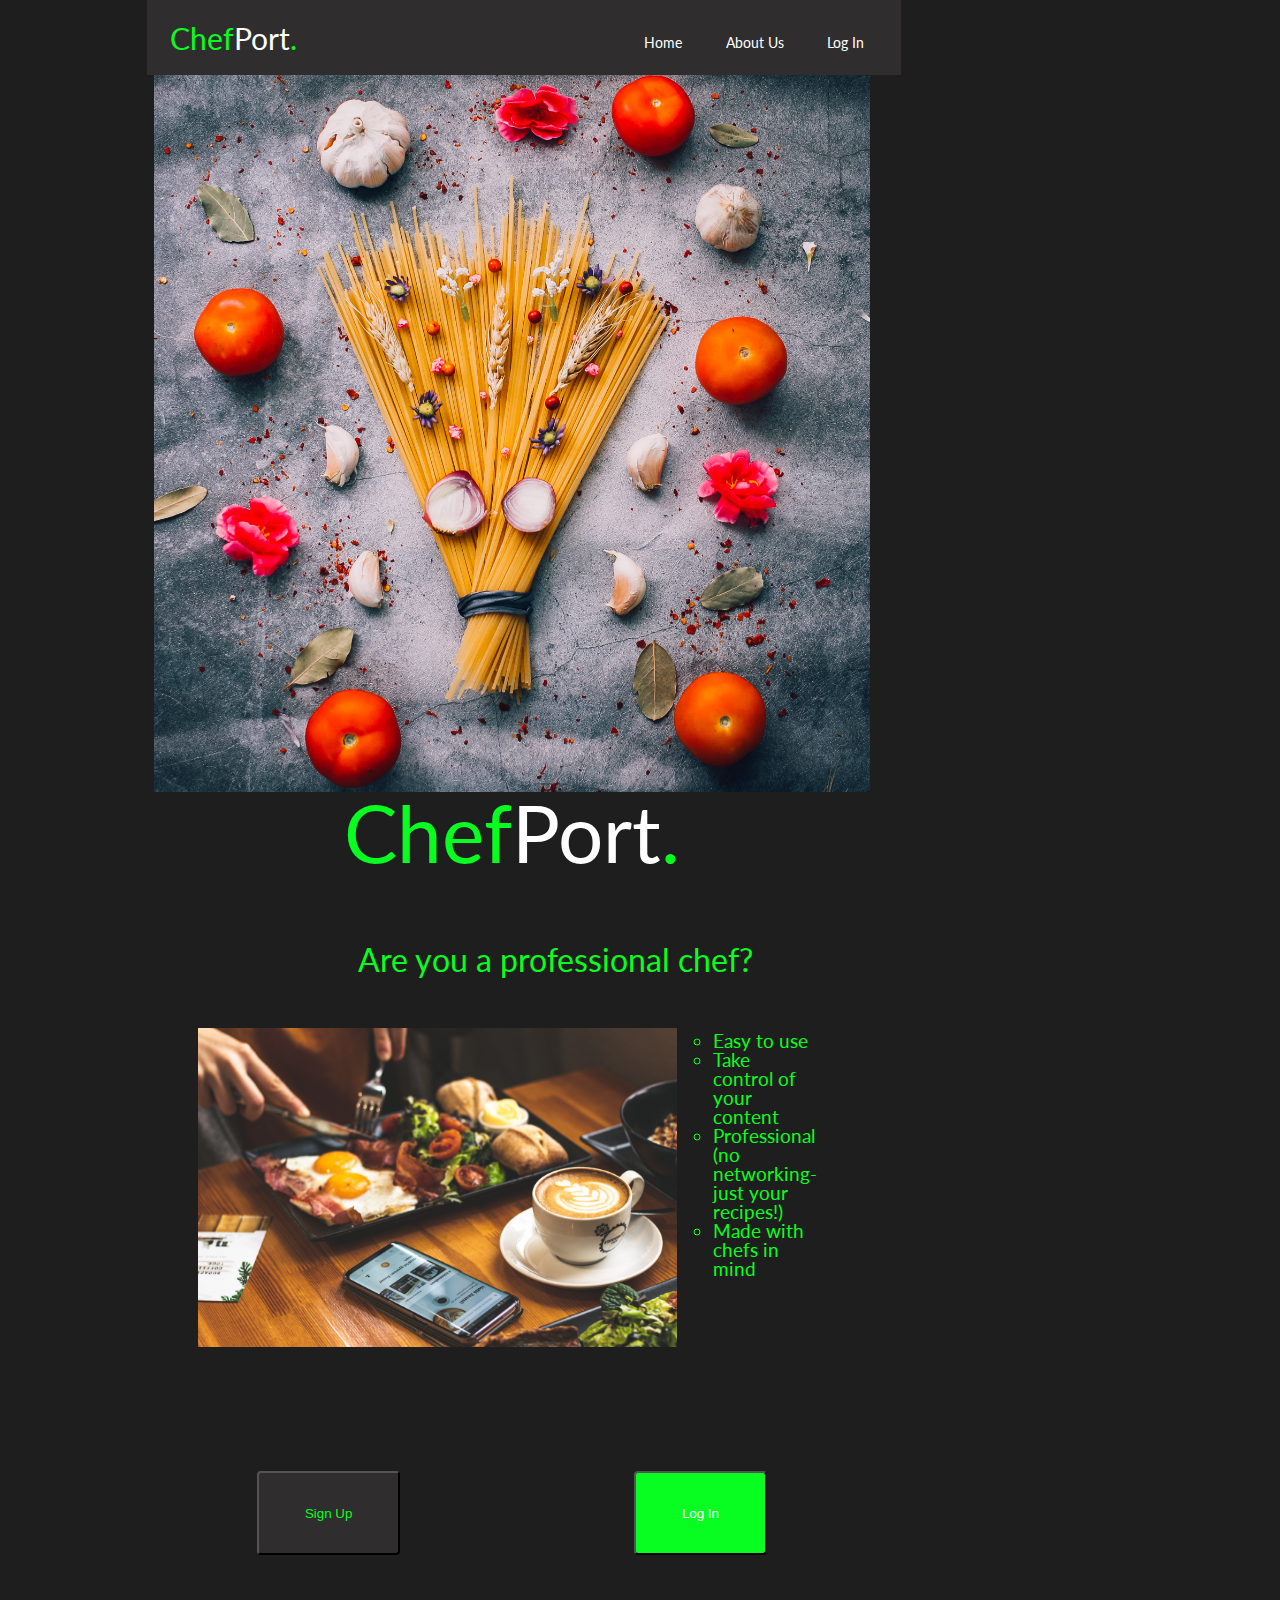
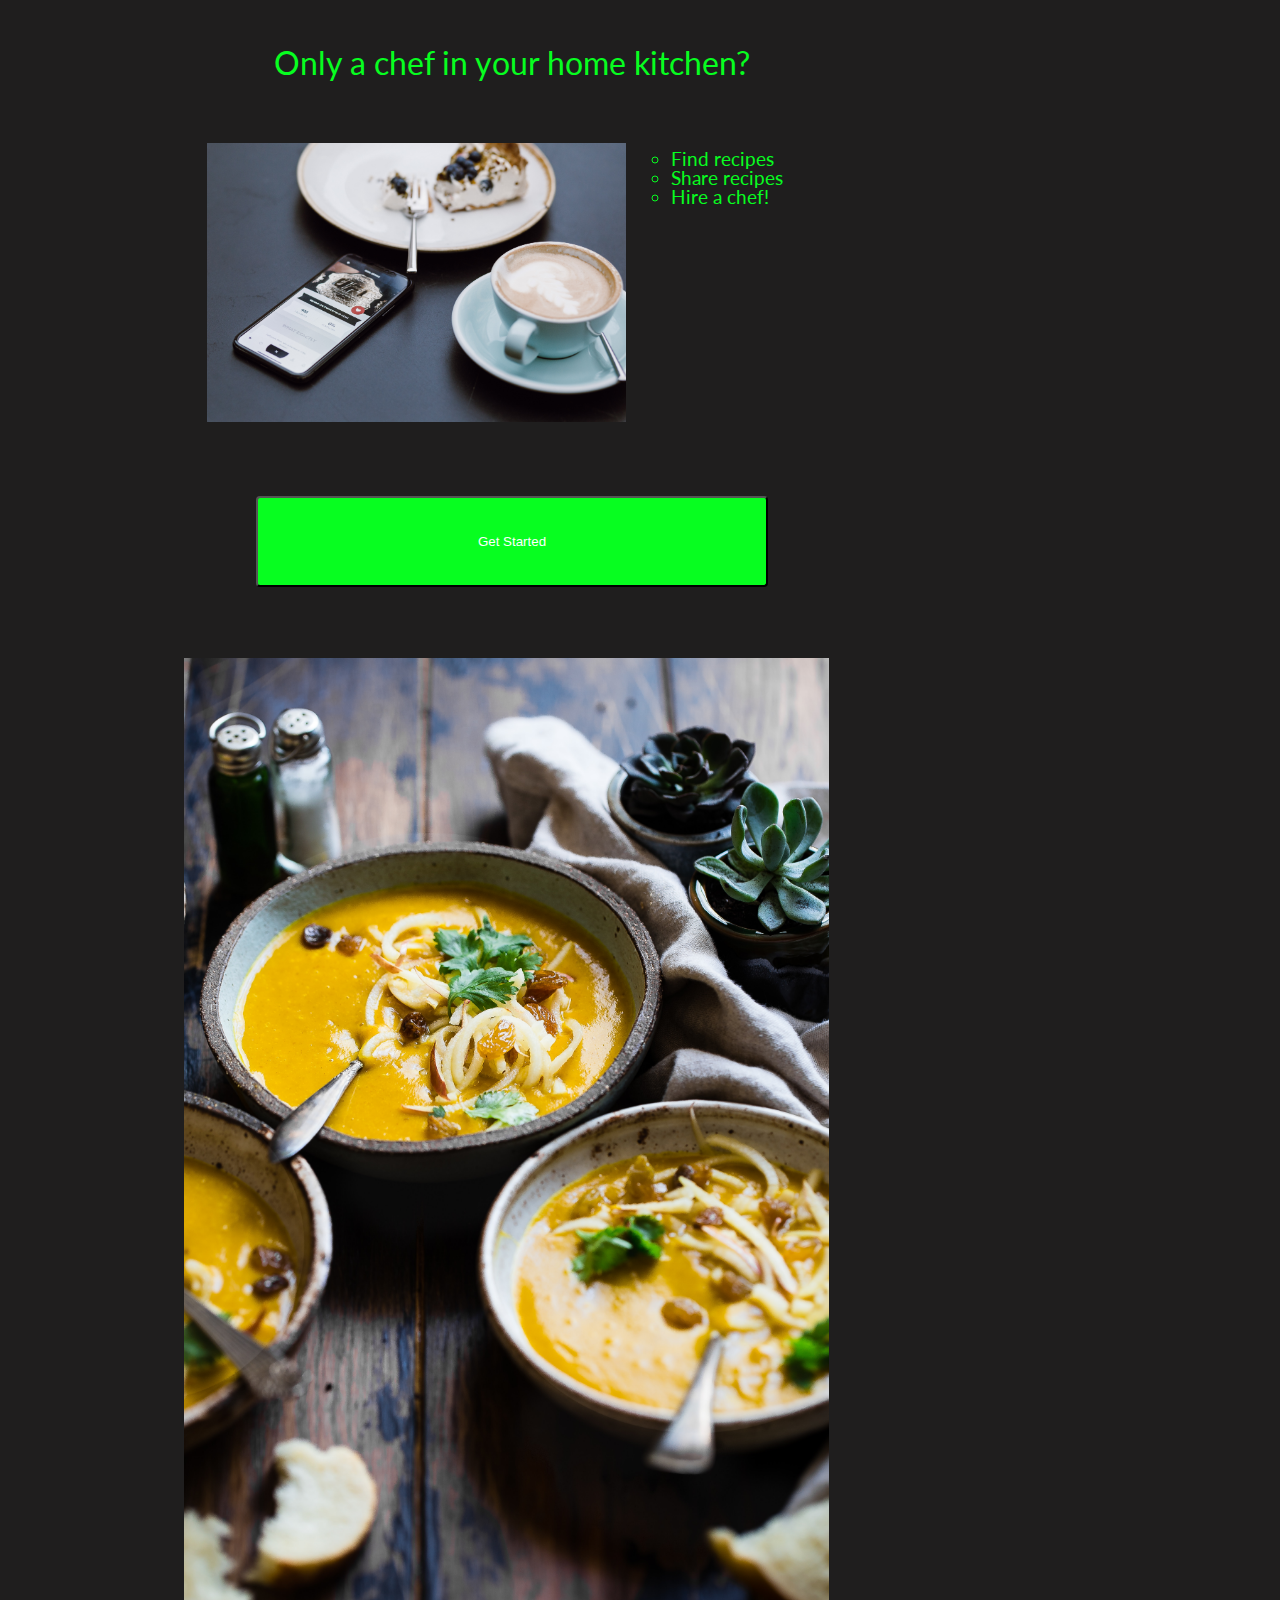
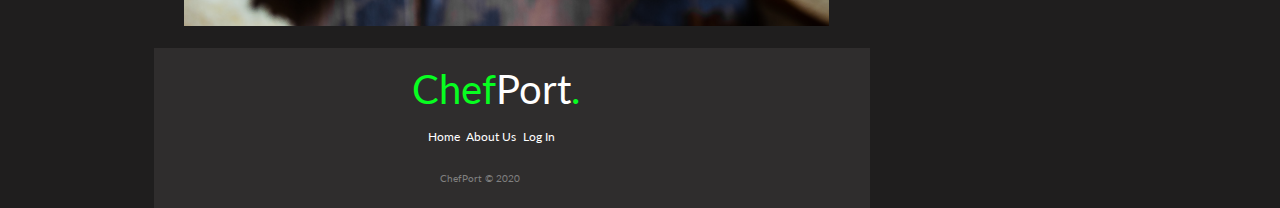
<file: index.html>
<!DOCTYPE html>

<html lang="en">
    <head>
        <meta charset="utf-8">
        <meta name="viewport" content="width=device-width, initial-scale=1.0" />
        <meta http-equiv="X-UA-Compatible" content="ie=edge" />

        <title>Chef Portfolio</title>

        <link href="https://fonts.googleapis.com/css?family=Lato&display=swap" rel="stylesheet">
        <link href="css/index.css" rel="stylesheet">
    </head>

    <body>
        <div class="container">
            <header>
                <section>
                    <nav>
                        <h1><a href="index.html">Chef<span class="highlight">Port</span>.</a></h1>
                        <div class="nav-bar">
                            <a href="index.html">Home</a>
                            <a href="https://jovial-wozniak-b36a56.netlify.com/about.html">About Us</a>
                            <a href="https://chef-portfolio-11.firebaseapp.com/login">Log In</a>
                        </div>
                    </nav>
                </section>
            </header>
        </div>

        <section class="main-content">
            <div class="middle-content">
                <img class="main-img" src="images/main-img.jpg" alt="Pasta ingredients organized on a table">
                <h1>Chef<span class="highlight">Port</span>.</h1>
            </div>

            <div class="background">
                <div class="main-h2">
                    <h2>Are you a professional chef?</h2>
                </div>
            
                <div class="pro-chef">
                        <div class="chef-text">
                            <ul>
                                <li>Easy to use</li>
                                <li>Take control of your content</li>
                                <li>Professional (no networking- just your recipes!)</li>
                                <li>Made with chefs in mind</li>
                            </ul>
                            </div>
                            <img src="images/middle-img.jpg" alt="Breakfast skillet, coffee, and phone on table">
                        </div>
            </div>
                
            <div class="buttons">
                <button class="b-s" onclick="window.location.href = 'https://chef-portfolio-11.firebaseapp.com/login';">
                Sign Up
                </button>
                <button class="b-l" onclick="window.location.href = 'https://chef-portfolio-11.firebaseapp.com/login';">
                Log In
                </button>
            </div>
        </section>

        <section class="bottom-section">
            <div class="bottom-content">
                    <h2>Only a chef in your home kitchen?</h2>

                    <div class="not-chef">
                        <ul>
                            <li>Find recipes</li>
                            <li>Share recipes</li>
                            <li>Hire a chef!</li>
                        </ul>

                    <img src="images/button-img.jpg" alt="Phone on table next to coffee cup and plate of pie">
                    </div>
                </div>

                <button  onclick="window.location.href = 'https://chef-portfolio-11.firebaseapp.com/';">
                    Get Started
                </button>
                <div id="bottomImage">
                    <img src="images/bottom-img.jpg" alt="">
                </div>
            </div>
        </section>

            <footer class="footer">
                <h1>Chef<span class="highlight">Port</span>.</h1>
                <div class="footerNav">
                    <a href="index.html">Home</a>
                    <a href="https://jovial-wozniak-b36a56.netlify.com/about.html">About Us</a>
                    <a href="https://chef-portfolio-11.firebaseapp.com/login">Log In</a>
                </div>

                <div class="copyright">
                    <p>ChefPort © 2020</p>
                </div>
            </footer>
        </div>
    </body>
</html>
</file>
<file: css/index.css>
/* http://meyerweb.com/eric/tools/css/reset/ 
   v2.0 | 20110126
   License: none (public domain)
*/
html,
body,
div,
span,
applet,
object,
iframe,
h1,
h2,
h3,
h4,
h5,
h6,
p,
blockquote,
pre,
a,
abbr,
acronym,
address,
big,
cite,
code,
del,
dfn,
em,
img,
ins,
kbd,
q,
s,
samp,
small,
strike,
strong,
sub,
sup,
tt,
var,
b,
u,
i,
center,
dl,
dt,
dd,
ol,
ul,
li,
fieldset,
form,
label,
legend,
table,
caption,
tbody,
tfoot,
thead,
tr,
th,
td,
article,
aside,
canvas,
details,
embed,
figure,
figcaption,
footer,
header,
hgroup,
menu,
nav,
output,
ruby,
section,
summary,
time,
mark,
audio,
video {
  margin: 0;
  padding: 0;
  border: 0;
  font-size: 100%;
  font: inherit;
  vertical-align: baseline;
}
/* HTML5 display-role reset for older browsers */
article,
aside,
details,
figcaption,
figure,
footer,
header,
hgroup,
menu,
nav,
section {
  display: block;
}
body {
  line-height: 1;
}
ol,
ul {
  list-style: none;
}
blockquote,
q {
  quotes: none;
}
blockquote:before,
blockquote:after,
q:before,
q:after {
  content: '';
  content: none;
}
table {
  border-collapse: collapse;
  border-spacing: 0;
}
* {
  box-sizing: border-box;
}
html {
  font-size: 62.5%;
  background-color: #1F1E1E;
}
html,
body {
  font-family: "Lato", sans-serif;
}
h1,
h2,
h3,
h4,
h5 {
  font-family: 'Lato', sans-serif;
}
h1 {
  font-size: 4rem;
}
h2 {
  font-size: 3.2rem;
  padding-bottom: 10px;
}
h4 {
  font-size: 2.5rem;
  padding-bottom: 10px;
}
p {
  line-height: 1.5;
  font-size: 1.6rem;
  padding-bottom: 10px;
}
img {
  max-width: 70%;
  height: auto;
}
a {
  color: #FFFFFF;
  text-decoration: none;
}
body {
  width: 80%;
}
nav {
  display: flex;
  justify-content: space-between;
  margin-left: 8%;
  background-color: #2F2D2D;
}
@media (max-width: 500px) {
  nav {
    width: 100%;
    flex-direction: column;
    align-items: center;
  }
}
@media (max-width: 800px) {
  nav {
    width: 99%;
    justify-content: left;
  }
}
nav h1 {
  font-size: 3rem;
  width: 39%;
  padding: 2%;
  margin: 1%;
  color: #07FE20;
}
nav h1 a {
  color: #07FE20;
}
@media (max-width: 500px) {
  nav h1 {
    width: auto;
    margin: 1% auto;
  }
}
@media (max-width: 800px) {
  nav h1 {
    width: auto;
    margin: 1% 2%;
  }
}
nav h1 .highlight {
  color: #FFFFFF;
}
.nav-bar {
  width: 39%;
  display: flex;
  justify-content: space-evenly;
  margin-top: 4%;
}
@media (max-width: 800px) {
  .nav-bar {
    width: 80%;
    margin: 2%;
  }
}
@media (max-width: 500px) {
  .nav-bar {
    justify-content: flex-end;
    width: 100%;
    margin: 2% auto;
  }
}
.nav-bar a {
  display: flex;
  justify-content: flex-end;
  margin: 2%;
  font-size: 1.4rem;
}
.nav-bar a:hover {
  font-size: 120%;
  color: #07FE20;
}
@media (max-width: 500px) {
  .nav-bar a {
    font-size: 1.4rem;
    width: 100%;
    padding-bottom: 2%;
    justify-content: center;
  }
}
@media (max-width: 800px) {
  .nav-bar a {
    font-size: 1.2rem;
    margin: 1% auto;
    justify-content: space-evenly;
  }
}
.footer {
  display: flex;
  flex-direction: column;
  justify-content: space-evenly;
  align-content: center;
  background-color: #2F2D2D;
  width: 70%;
  margin: 2% 0 0 15%;
}
.footer h1 {
  color: #07FE20;
  margin: 3% 36%;
}
@media (max-width: 500px) {
  .footer h1 {
    margin: 2% 25%;
  }
}
.footer .highlight {
  color: #FFFFFF;
}
.footer .footerNav {
  margin: 0 38%;
  padding: 0%;
  background-color: #2F2D2D;
}
@media (max-width: 500px) {
  .footer .footerNav {
    margin: 0 auto;
    padding: 0 auto;
  }
}
@media (max-width: 800px) {
  .footer .footerNav {
    margin: 0 auto;
    padding: 0 auto;
  }
}
.footer a {
  padding: 1%;
  font-size: 1.2rem;
}
.footer a:hover {
  font-size: 120%;
  color: #07FE20;
}
@media (max-width: 500px) {
  .footer a {
    font-size: 1rem;
  }
}
@media (max-width: 800px) {
  .footer a {
    font-size: 1rem;
  }
}
.footer p {
  background-color: #2F2D2D;
  color: grey;
  margin: 3% 39% 2% 39%;
  padding: 1%;
  font-size: 1rem;
}
.middle-content {
  display: flex;
  flex-direction: column;
  justify-content: center;
  align-items: center;
  width: 100%;
}
.middle-content img {
  width: 100%;
}
@media (max-width: 500px) {
  .middle-content img {
    margin: 2% 0 2% 8%;
  }
}
.middle-content h1 {
  font-size: 8rem;
  color: #07FE20;
  margin-bottom: 2%;
}
@media (max-width: 500px) {
  .middle-content h1 {
    font-size: 4rem;
    margin-left: 8%;
    margin-top: 2%;
  }
}
.middle-content .highlight {
  color: #FFFFFF;
}
.main-h2 {
  display: flex;
  align-content: center;
  width: 80%;
  margin-top: 5%;
  margin-left: 35%;
  color: #07FE20;
}
@media (max-width: 500px) {
  .main-h2 {
    font-size: 1rem;
  }
}
@media (max-width: 800px) {
  .main-h2 {
    margin: 0 0 0 18%;
    align-items: center;
  }
}
.pro-chef {
  display: flex;
  flex-direction: row-reverse;
  justify-content: center;
  width: 80%;
  padding: 1%;
}
.pro-chef img {
  width: 68%;
  margin-left: 20%;
  padding: 4%;
}
@media (max-width: 500px) {
  .pro-chef img {
    display: none;
  }
}
@media (max-width: 800px) {
  .pro-chef img {
    display: none;
  }
}
.pro-chef ul {
  font-size: 1.9rem;
  list-style-type: circle;
  margin-top: 30%;
  margin-left: 0%;
  color: #07FE20;
  padding: 4%;
}
@media (max-width: 500px) {
  .pro-chef ul {
    font-size: 1.8rem;
    margin-left: auto;
    width: 60%;
  }
}
@media (max-width: 800px) {
  .pro-chef ul {
    font-size: 1.9rem;
    margin-left: auto;
    margin-top: 2%;
    width: 60%;
  }
}
@media (max-width: 500px) {
  .pro-chef {
    flex-direction: column-reverse;
  }
}
@media (max-width: 800px) {
  .pro-chef {
    flex-direction: column-reverse;
    margin-bottom: 2%;
  }
}
.buttons {
  display: flex;
  justify-content: space-evenly;
  margin-top: 8%;
  margin-bottom: 8%;
  padding: 0 5% 1% 5%;
}
.buttons button {
  cursor: pointer;
  border-radius: 4px;
  background-color: #07FE20;
  padding: 3.5% 5%;
  color: #FFFFFF;
  margin: 0 3%;
}
.buttons button a {
  text-decoration: none;
  font-size: 1.4rem;
}
.buttons button:hover {
  background-color: #2F2D2D;
}
.buttons button:hover a {
  text-decoration: none;
  color: black;
}
.buttons .b-s {
  background-color: #2F2D2D;
  color: #07FE20;
}
.buttons .b-s:hover {
  background-color: #07FE20;
  color: #FFFFFF;
}
@media (max-width: 500px) {
  .buttons {
    padding: 2%;
    margin-left: 3%;
  }
}
@media (max-width: 800px) {
  .buttons {
    padding: 2%;
    margin-left: 3%;
    margin-top: 2%;
  }
}
.bottom-section button {
  cursor: pointer;
  border-radius: 4px;
  background-color: #07FE20;
  padding: 3.5% 5%;
  color: #FFFFFF;
  margin: 0 3%;
  width: 50%;
  margin: 2% 25% 2% 25%;
}
.bottom-section button a {
  text-decoration: none;
  font-size: 1.4rem;
}
.bottom-section button:hover {
  background-color: #2F2D2D;
}
.bottom-section button:hover a {
  text-decoration: none;
  color: black;
}
@media (max-width: 500px) {
  .bottom-section button {
    margin-left: 30%;
  }
}
.bottom-content {
  display: flex;
  flex-direction: column;
  justify-content: center;
  align-items: center;
  width: 100%;
}
.bottom-content h2 {
  color: #07FE20;
}
@media (max-width: 500px) {
  .bottom-content h2 {
    font-size: 1.6rem;
    margin-left: 15%;
  }
}
@media (max-width: 800px) {
  .bottom-content h2 {
    font-size: 2.8rem;
  }
}
.bottom-content .not-chef {
  display: flex;
  flex-direction: row-reverse;
  justify-content: center;
  width: 70%;
  padding: 4%;
}
.bottom-content .not-chef img {
  width: 70%;
  padding: 2%;
}
@media (max-width: 500px) {
  .bottom-content .not-chef img {
    display: none;
  }
}
@media (max-width: 800px) {
  .bottom-content .not-chef img {
    display: none;
  }
}
.bottom-content .not-chef ul {
  font-size: 1.9rem;
  list-style-type: circle;
  margin-top: 3%;
  margin-left: 5%;
  color: #07FE20;
  width: 40%;
}
@media (max-width: 500px) {
  .bottom-content .not-chef ul {
    margin-left: 15%;
  }
}
@media (max-width: 800px) {
  .bottom-content .not-chef ul {
    margin-left: 25%;
    margin-top: 3%;
  }
}
@media (max-width: 500px) {
  .bottom-content .not-chef {
    flex-direction: column-reverse;
    justify-content: center;
  }
}
@media (max-width: 800px) {
  .bottom-content .not-chef {
    flex-direction: column-reverse;
    justify-content: center;
  }
}
#bottomImage {
  width: 90%;
  margin-top: 5%;
  margin-left: 18%;
}
@media (max-width: 500px) {
  #bottomImage {
    display: none;
  }
}
@media (max-width: 800px) {
  #bottomImage {
    display: none;
  }
}
.container h2 {
  color: #07FE20;
  margin: 2% 10% 2%;
}
.container header {
  width: 80%;
  margin-left: 8%;
}
.meet-team {
  display: flex;
  flex-direction: row;
  width: 70%;
  margin: 2% 10% 0 15%;
}
@media (max-width: 500px) {
  .meet-team {
    width: 100%;
    margin: 5%;
  }
}
@media (max-width: 800px) {
  .meet-team {
    width: 90%;
  }
}
.meet-team button {
  background-color: #1F1E1E;
  margin: 5%;
  padding: 2% 4% 2% 4%;
}
.meet-team h3 {
  font-size: 2.5rem;
  color: #07FE20;
}
@media (max-width: 500px) {
  .meet-team h3 {
    font-size: 1.8rem;
  }
}
@media (max-width: 800px) {
  .meet-team h3 {
    font-size: 1.8rem;
  }
}
.meet-team p {
  color: #FFFFFF;
}
@media (max-width: 500px) {
  .meet-team p {
    font-size: 1.2rem;
  }
}
@media (max-width: 800px) {
  .meet-team p {
    font-size: 1.4rem;
  }
}
.meet-team .about-a {
  display: flex;
  flex-direction: row;
  justify-content: space-around;
  justify-content: center;
  background-color: #2F2D2D;
  border-bottom: 8px solid #1F1E1E;
}
.meet-team .about-a h3 {
  margin: 2%;
}
.meet-team .about-a p {
  margin: 2%;
}
.meet-team .about-b {
  display: flex;
  flex-direction: row;
  justify-content: space-around;
  justify-content: center;
  background-color: #2F2D2D;
  border-bottom: 8px solid #1F1E1E;
}
.meet-team .about-b h3 {
  margin: 2%;
}
.meet-team .about-b p {
  margin: 2%;
}
@media (max-width: 500px) {
  .meet-team .about-b p {
    font-size: 1.2rem;
    padding: 2%;
  }
}
.meet-team .about-c {
  display: flex;
  flex-direction: row;
  justify-content: space-around;
  justify-content: center;
  background-color: #2F2D2D;
  border-bottom: 8px solid #1F1E1E;
  font-size: 1rem;
}
.meet-team .about-c img {
  margin: 0 2% 0 0;
}
@media (max-width: 500px) {
  .meet-team .about-c img {
    margin-right: 0;
  }
}
@media (max-width: 800px) {
  .meet-team .about-c img {
    margin-right: 0;
  }
}
.meet-team .about-c h3 {
  margin: 2%;
}
.meet-team .about-c p {
  margin: 2%;
}
.meet-team .about-d {
  display: flex;
  flex-direction: row;
  justify-content: space-around;
  justify-content: center;
  background-color: #2F2D2D;
  border-bottom: 8px solid #1F1E1E;
}
.meet-team .about-d img {
  margin: 0 3% 0 0;
}
@media (max-width: 500px) {
  .meet-team .about-d img {
    margin-right: 0;
  }
}
@media (max-width: 800px) {
  .meet-team .about-d img {
    margin-right: 0;
  }
}
.meet-team .about-d h3 {
  margin: 2%;
}
.meet-team .about-d p {
  margin: 2%;
}
.meet-team .about-e {
  display: flex;
  flex-direction: row;
  justify-content: space-around;
  justify-content: center;
  background-color: #2F2D2D;
  border-bottom: 8px solid #1F1E1E;
}
.meet-team .about-e h3 {
  margin: 2%;
}
.meet-team .about-e p {
  margin: 2%;
}
.meet-team .about-f {
  display: flex;
  flex-direction: row;
  justify-content: space-around;
  justify-content: center;
  background-color: #2F2D2D;
  border-bottom: 8px solid #1F1E1E;
}
.meet-team .about-f img {
  margin: 0 2% 0 0;
}
@media (max-width: 500px) {
  .meet-team .about-f img {
    margin-right: 0;
  }
}
@media (max-width: 800px) {
  .meet-team .about-f img {
    margin-right: 0;
  }
}
.meet-team .about-f h3 {
  margin-top: 3%;
  margin-left: 0;
}
@media (max-width: 800px) {
  .meet-team .about-f h3 {
    margin: 4%;
  }
}
.meet-team .about-f p {
  margin-top: 2%;
  margin-left: 1.5%;
}
@media (max-width: 800px) {
  .meet-team .about-f p {
    margin: 4%;
  }
}
</file>
